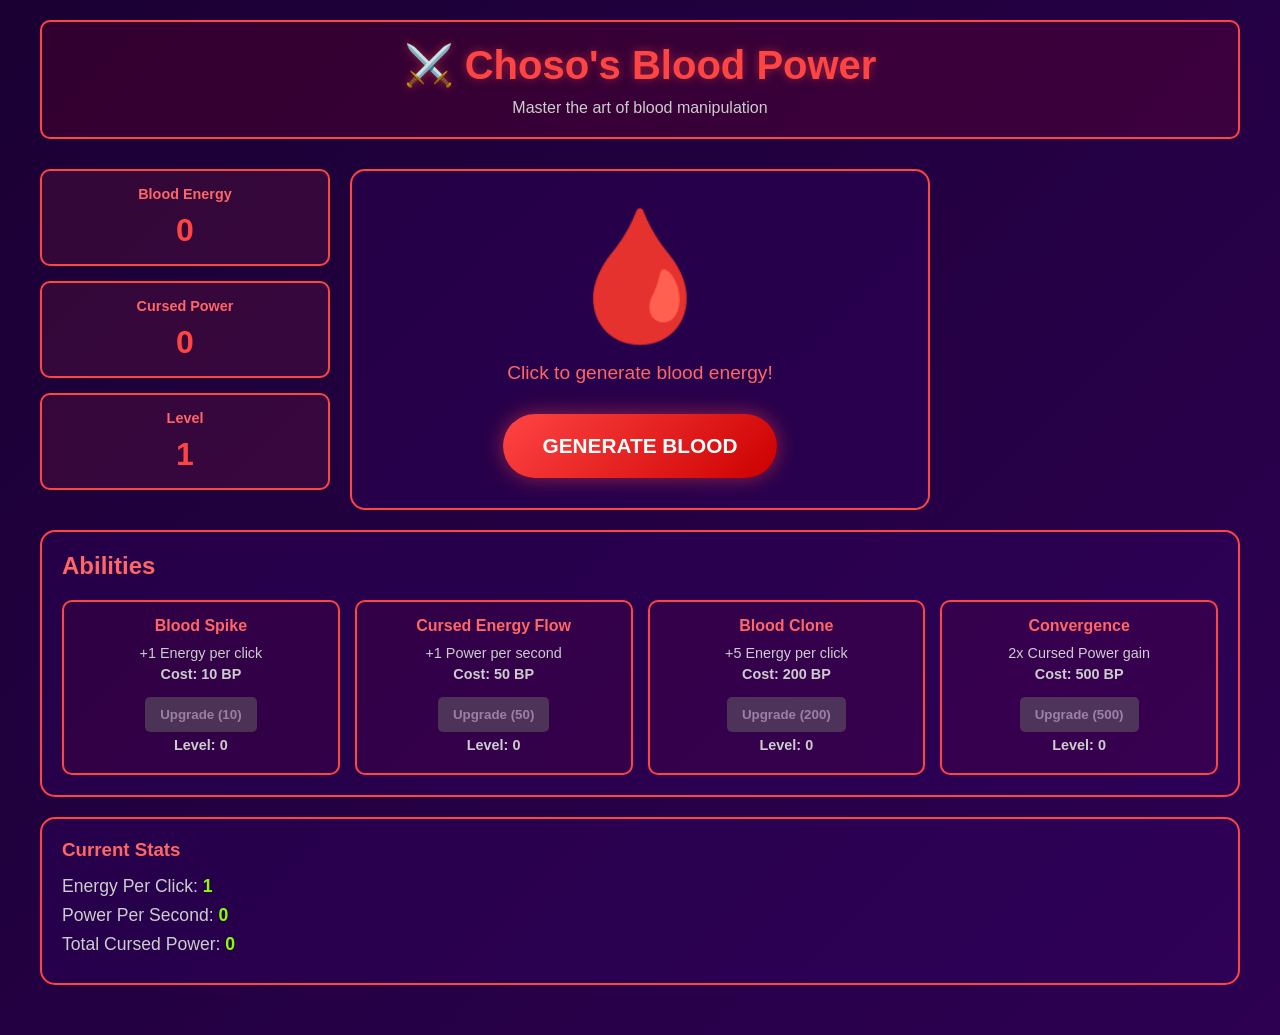
<file: index.html>
<!DOCTYPE html>
<html lang="en">
<head>
    <meta charset="UTF-8">
    <meta name="viewport" content="width=device-width, initial-scale=1.0">
    <title>Choso Blood Manipulation Game</title>
    <link rel="stylesheet" href="style.css">
</head>
<body>
    <div class="container">
        <header>
            <h1>⚔️ Choso's Blood Power</h1>
            <p class="subtitle">Master the art of blood manipulation</p>
        </header>

        <div class="game-board">
            <div class="stats-panel">
                <div class="stat-box">
                    <h3>Blood Energy</h3>
                    <p id="bloodEnergy" class="big-number">0</p>
                </div>
                <div class="stat-box">
                    <h3>Cursed Power</h3>
                    <p id="cursedPower" class="big-number">0</p>
                </div>
                <div class="stat-box">
                    <h3>Level</h3>
                    <p id="level" class="big-number">1</p>
                </div>
            </div>

            <div class="main-game">
                <div class="choso-container">
                    <div class="choso-sprite">🩸</div>
                    <p class="choso-text">Click to generate blood energy!</p>
                </div>
                <button id="clickBtn" class="click-button">Generate Blood</button>
                <p id="floatingText" class="floating-text"></p>
            </div>

            <div class="upgrades-panel">
                <h2>Abilities</h2>
                <div class="upgrades-grid">
                    <div class="upgrade-card">
                        <h4>Blood Spike</h4>
                        <p>+1 Energy per click</p>
                        <p class="cost">Cost: 10 BP</p>
                        <button class="upgrade-btn" data-upgrade="bloodSpike">Upgrade</button>
                        <p class="level-text">Level: <span id="bloodSpike-level">0</span></p>
                    </div>

                    <div class="upgrade-card">
                        <h4>Cursed Energy Flow</h4>
                        <p>+1 Power per second</p>
                        <p class="cost">Cost: 50 BP</p>
                        <button class="upgrade-btn" data-upgrade="energyFlow">Upgrade</button>
                        <p class="level-text">Level: <span id="energyFlow-level">0</span></p>
                    </div>

                    <div class="upgrade-card">
                        <h4>Blood Clone</h4>
                        <p>+5 Energy per click</p>
                        <p class="cost">Cost: 200 BP</p>
                        <button class="upgrade-btn" data-upgrade="bloodClone">Upgrade</button>
                        <p class="level-text">Level: <span id="bloodClone-level">0</span></p>
                    </div>

                    <div class="upgrade-card">
                        <h4>Convergence</h4>
                        <p>2x Cursed Power gain</p>
                        <p class="cost">Cost: 500 BP</p>
                        <button class="upgrade-btn" data-upgrade="convergence">Upgrade</button>
                        <p class="level-text">Level: <span id="convergence-level">0</span></p>
                    </div>
                </div>
            </div>

            <div class="info-panel">
                <h3>Current Stats</h3>
                <p>Energy Per Click: <span id="clickPower">1</span></p>
                <p>Power Per Second: <span id="powerPerSecond">0</span></p>
                <p>Total Cursed Power: <span id="totalPower">0</span></p>
            </div>
        </div>
    </div>

    <script src="game.js"></script>
</body>
</html>
</file>
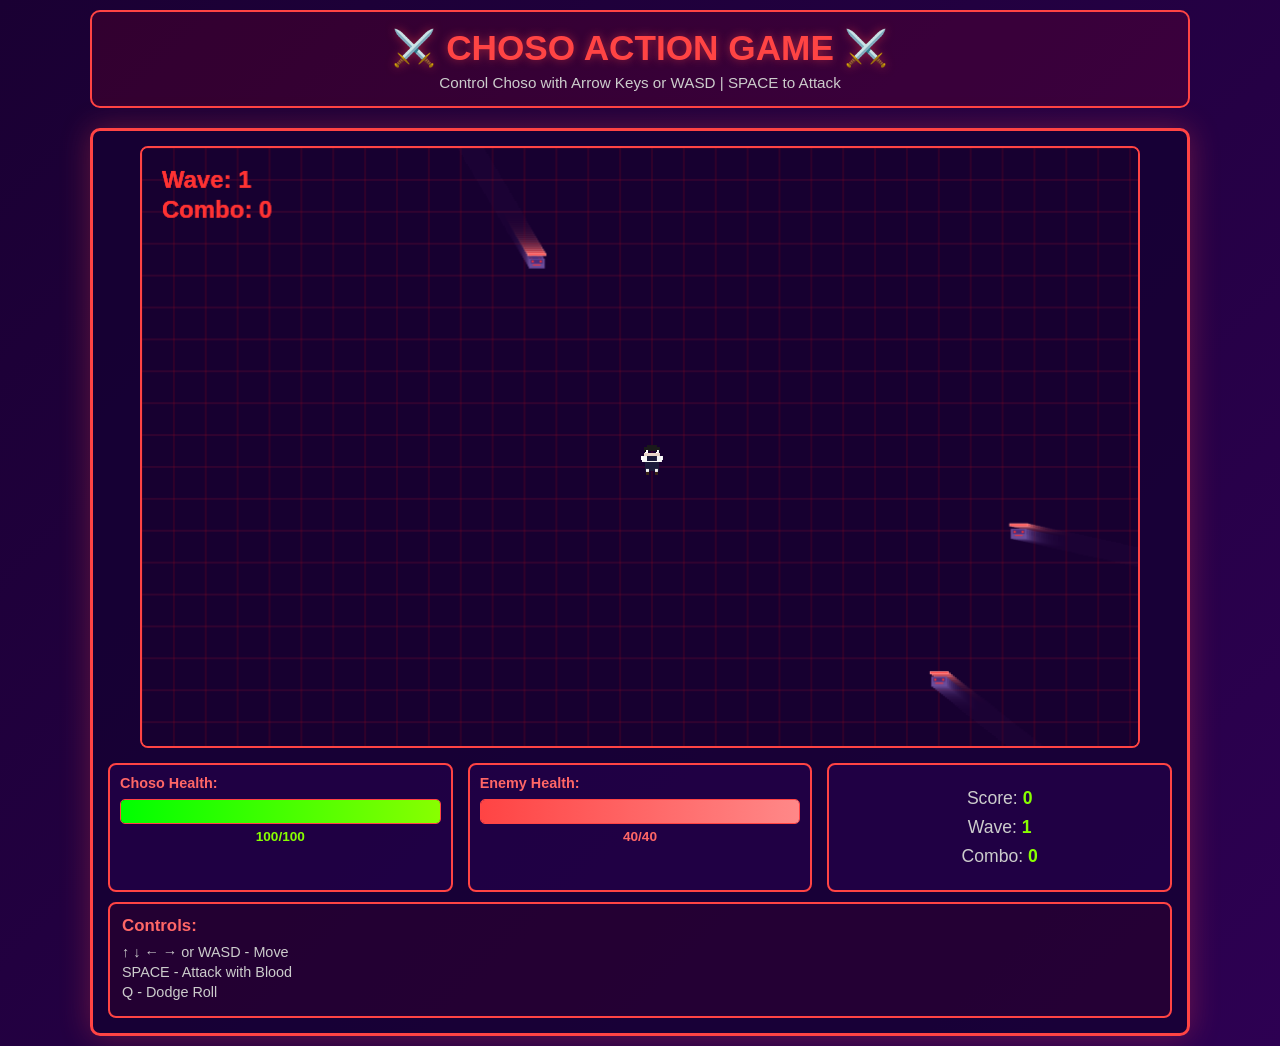
<file: action-game.html>
<!DOCTYPE html>
<html lang="en">
<head>
    <meta charset="UTF-8">
    <meta name="viewport" content="width=device-width, initial-scale=1.0">
    <title>Choso Action Game - JJK</title>
    <link rel="stylesheet" href="action-style.css">
</head>
<body>
    <div class="game-container">
        <header>
            <h1>⚔️ CHOSO ACTION GAME ⚔️</h1>
            <p>Control Choso with Arrow Keys or WASD | SPACE to Attack</p>
        </header>

        <div class="game-wrapper">
            <canvas id="gameCanvas" width="1000" height="600"></canvas>
            
            <div class="hud">
                <div class="health-bar">
                    <label>Choso Health:</label>
                    <div class="bar-bg">
                        <div class="bar-fill" id="playerHealth"></div>
                    </div>
                    <span id="healthText">100/100</span>
                </div>

                <div class="enemy-health-bar">
                    <label>Enemy Health:</label>
                    <div class="bar-bg">
                        <div class="bar-fill enemy" id="enemyHealth"></div>
                    </div>
                    <span id="enemyHealthText">100/100</span>
                </div>

                <div class="stats">
                    <p>Score: <span id="score">0</span></p>
                    <p>Wave: <span id="wave">1</span></p>
                    <p>Combo: <span id="combo">0</span></p>
                </div>
            </div>

            <div class="controls-info">
                <h3>Controls:</h3>
                <p>↑ ↓ ← → or WASD - Move</p>
                <p>SPACE - Attack with Blood</p>
                <p>Q - Dodge Roll</p>
            </div>

            <div id="gameOverScreen" class="game-over hidden">
                <div class="game-over-content">
                    <h2>GAME OVER</h2>
                    <p id="finalScore"></p>
                    <button onclick="location.reload()">Play Again</button>
                </div>
            </div>
        </div>
    </div>

    <script src="action-game.js"></script>
</body>
</html>
</file>
<file: style.css>
* {
    margin: 0;
    padding: 0;
    box-sizing: border-box;
}

body {
    font-family: 'Arial', sans-serif;
    background: linear-gradient(135deg, #1a0033 0%, #2d0052 100%);
    color: #fff;
    min-height: 100vh;
    padding: 20px;
}

.container {
    max-width: 1200px;
    margin: 0 auto;
}

header {
    text-align: center;
    margin-bottom: 30px;
    background: rgba(255, 0, 0, 0.1);
    padding: 20px;
    border-radius: 10px;
    border: 2px solid #ff4444;
}

header h1 {
    font-size: 2.5em;
    color: #ff4444;
    text-shadow: 0 0 10px rgba(255, 68, 68, 0.5);
}

.subtitle {
    color: #ccc;
    margin-top: 10px;
}

.game-board {
    display: grid;
    grid-template-columns: 1fr 2fr 1fr;
    gap: 20px;
    margin-bottom: 30px;
}

/* Stats Panel */
.stats-panel {
    display: flex;
    flex-direction: column;
    gap: 15px;
}

.stat-box {
    background: rgba(255, 68, 68, 0.1);
    border: 2px solid #ff4444;
    border-radius: 10px;
    padding: 15px;
    text-align: center;
}

.stat-box h3 {
    color: #ff6666;
    font-size: 0.9em;
    margin-bottom: 10px;
}

.big-number {
    font-size: 2em;
    font-weight: bold;
    color: #ff4444;
}

/* Main Game Area */
.main-game {
    display: flex;
    flex-direction: column;
    align-items: center;
    justify-content: center;
    background: rgba(50, 0, 100, 0.3);
    border: 2px solid #ff4444;
    border-radius: 15px;
    padding: 30px;
    position: relative;
}

.choso-container {
    text-align: center;
    margin-bottom: 30px;
}

.choso-sprite {
    font-size: 8em;
    animation: pulse 1.5s ease-in-out infinite;
    margin-bottom: 10px;
}

@keyframes pulse {
    0%, 100% {
        transform: scale(1);
    }
    50% {
        transform: scale(1.1);
    }
}

.choso-text {
    color: #ff6666;
    font-size: 1.2em;
}

.click-button {
    background: linear-gradient(135deg, #ff4444, #cc0000);
    color: white;
    border: none;
    padding: 20px 40px;
    font-size: 1.3em;
    border-radius: 50px;
    cursor: pointer;
    transition: all 0.3s ease;
    box-shadow: 0 0 20px rgba(255, 68, 68, 0.5);
    font-weight: bold;
    text-transform: uppercase;
}

.click-button:hover {
    background: linear-gradient(135deg, #ff6666, #ff0000);
    transform: scale(1.05);
    box-shadow: 0 0 30px rgba(255, 68, 68, 0.8);
}

.click-button:active {
    transform: scale(0.98);
}

.floating-text {
    position: absolute;
    font-size: 1.5em;
    color: #ff4444;
    font-weight: bold;
    animation: float-up 1s ease-out forwards;
}

@keyframes float-up {
    0% {
        opacity: 1;
        transform: translateY(0);
    }
    100% {
        opacity: 0;
        transform: translateY(-50px);
    }
}

/* Upgrades Panel */
.upgrades-panel {
    grid-column: 1 / -1;
    background: rgba(50, 0, 100, 0.3);
    border: 2px solid #ff4444;
    border-radius: 15px;
    padding: 20px;
}

.upgrades-panel h2 {
    color: #ff6666;
    margin-bottom: 20px;
}

.upgrades-grid {
    display: grid;
    grid-template-columns: repeat(auto-fit, minmax(200px, 1fr));
    gap: 15px;
}

.upgrade-card {
    background: rgba(255, 0, 0, 0.05);
    border: 2px solid #ff4444;
    border-radius: 10px;
    padding: 15px;
    text-align: center;
    transition: all 0.3s ease;
}

.upgrade-card:hover {
    background: rgba(255, 0, 0, 0.1);
    transform: translateY(-5px);
    box-shadow: 0 5px 15px rgba(255, 68, 68, 0.3);
}

.upgrade-card h4 {
    color: #ff6666;
    margin-bottom: 10px;
}

.upgrade-card p {
    color: #ccc;
    font-size: 0.9em;
    margin: 5px 0;
}

.cost {
    color: #ffaa00;
    font-weight: bold;
}

.level-text {
    color: #88ff00;
    margin-top: 10px;
    font-weight: bold;
}

.upgrade-btn {
    background: linear-gradient(135deg, #ff4444, #cc0000);
    color: white;
    border: none;
    padding: 10px 15px;
    border-radius: 5px;
    cursor: pointer;
    margin-top: 10px;
    transition: all 0.3s ease;
    font-weight: bold;
}

.upgrade-btn:hover:not(:disabled) {
    background: linear-gradient(135deg, #ff6666, #ff0000);
    transform: scale(1.05);
}

.upgrade-btn:disabled {
    background: #666;
    cursor: not-allowed;
    opacity: 0.5;
}

/* Info Panel */
.info-panel {
    grid-column: 1 / -1;
    background: rgba(50, 0, 100, 0.3);
    border: 2px solid #ff4444;
    border-radius: 15px;
    padding: 20px;
}

.info-panel h3 {
    color: #ff6666;
    margin-bottom: 15px;
}

.info-panel p {
    color: #ccc;
    margin: 8px 0;
    font-size: 1.1em;
}

.info-panel span {
    color: #88ff00;
    font-weight: bold;
}

/* Responsive Design */
@media (max-width: 768px) {
    .game-board {
        grid-template-columns: 1fr;
    }

    header h1 {
        font-size: 1.8em;
    }

    .choso-sprite {
        font-size: 5em;
    }
}
</file>
<file: action-style.css>
* {
    margin: 0;
    padding: 0;
    box-sizing: border-box;
}

body {
    font-family: 'Arial', sans-serif;
    background: linear-gradient(135deg, #1a0033 0%, #2d0052 100%);
    color: #fff;
    display: flex;
    justify-content: center;
    align-items: center;
    min-height: 100vh;
    padding: 10px;
}

.game-container {
    width: 100%;
    max-width: 1100px;
}

header {
    text-align: center;
    margin-bottom: 20px;
    background: rgba(255, 0, 0, 0.1);
    padding: 15px;
    border-radius: 10px;
    border: 2px solid #ff4444;
}

header h1 {
    font-size: 2.2em;
    color: #ff4444;
    text-shadow: 0 0 10px rgba(255, 68, 68, 0.5);
    margin-bottom: 5px;
}

header p {
    color: #ccc;
    font-size: 0.95em;
}

.game-wrapper {
    position: relative;
    background: rgba(20, 0, 50, 0.8);
    border: 3px solid #ff4444;
    border-radius: 10px;
    padding: 15px;
    box-shadow: 0 0 30px rgba(255, 68, 68, 0.3);
}

#gameCanvas {
    display: block;
    background: linear-gradient(180deg, #1a0033 0%, #0d001a 100%);
    border: 2px solid #ff4444;
    border-radius: 8px;
    width: 100%;
    max-width: 1000px;
    height: auto;
    margin: 0 auto;
}

.hud {
    display: grid;
    grid-template-columns: 1fr 1fr 1fr;
    gap: 15px;
    margin-top: 15px;
}

.health-bar, .enemy-health-bar {
    background: rgba(50, 0, 100, 0.3);
    border: 2px solid #ff4444;
    border-radius: 8px;
    padding: 10px;
}

.health-bar label, .enemy-health-bar label {
    display: block;
    color: #ff6666;
    font-weight: bold;
    margin-bottom: 8px;
    font-size: 0.9em;
}

.bar-bg {
    width: 100%;
    height: 25px;
    background: #222;
    border: 1px solid #ff4444;
    border-radius: 5px;
    overflow: hidden;
    margin-bottom: 5px;
}

.bar-fill {
    height: 100%;
    background: linear-gradient(90deg, #00ff00, #88ff00);
    width: 100%;
    transition: width 0.3s ease;
}

.bar-fill.enemy {
    background: linear-gradient(90deg, #ff4444, #ff8888);
}

.health-bar span, .enemy-health-bar span {
    display: block;
    text-align: center;
    color: #88ff00;
    font-weight: bold;
    font-size: 0.85em;
}

.enemy-health-bar span {
    color: #ff6666;
}

.stats {
    background: rgba(50, 0, 100, 0.3);
    border: 2px solid #ff4444;
    border-radius: 8px;
    padding: 15px;
    text-align: center;
}

.stats p {
    color: #ccc;
    margin: 8px 0;
    font-size: 1.1em;
}

.stats span {
    color: #88ff00;
    font-weight: bold;
}

.controls-info {
    background: rgba(255, 0, 0, 0.05);
    border: 2px solid #ff4444;
    border-radius: 8px;
    padding: 12px;
    margin-top: 10px;
    font-size: 0.9em;
}

.controls-info h3 {
    color: #ff6666;
    margin-bottom: 8px;
}

.controls-info p {
    color: #ccc;
    margin: 4px 0;
}

.game-over {
    position: absolute;
    top: 0;
    left: 0;
    width: 100%;
    height: 100%;
    background: rgba(0, 0, 0, 0.9);
    display: flex;
    justify-content: center;
    align-items: center;
    z-index: 1000;
    border-radius: 8px;
}

.game-over.hidden {
    display: none;
}

.game-over-content {
    text-align: center;
    background: rgba(255, 0, 0, 0.2);
    padding: 40px;
    border-radius: 15px;
    border: 3px solid #ff4444;
}

.game-over-content h2 {
    font-size: 3em;
    color: #ff4444;
    margin-bottom: 20px;
    text-shadow: 0 0 20px rgba(255, 68, 68, 0.8);
}

.game-over-content p {
    color: #ccc;
    font-size: 1.2em;
    margin-bottom: 30px;
}

.game-over-content button {
    background: linear-gradient(135deg, #ff4444, #cc0000);
    color: white;
    border: none;
    padding: 15px 40px;
    font-size: 1.2em;
    border-radius: 50px;
    cursor: pointer;
    transition: all 0.3s ease;
    box-shadow: 0 0 20px rgba(255, 68, 68, 0.5);
    font-weight: bold;
}

.game-over-content button:hover {
    background: linear-gradient(135deg, #ff6666, #ff0000);
    transform: scale(1.05);
    box-shadow: 0 0 30px rgba(255, 68, 68, 0.8);
}

@media (max-width: 768px) {
    .hud {
        grid-template-columns: 1fr;
    }

    header h1 {
        font-size: 1.5em;
    }

    .controls-info {
        font-size: 0.8em;
    }
}
</file>
